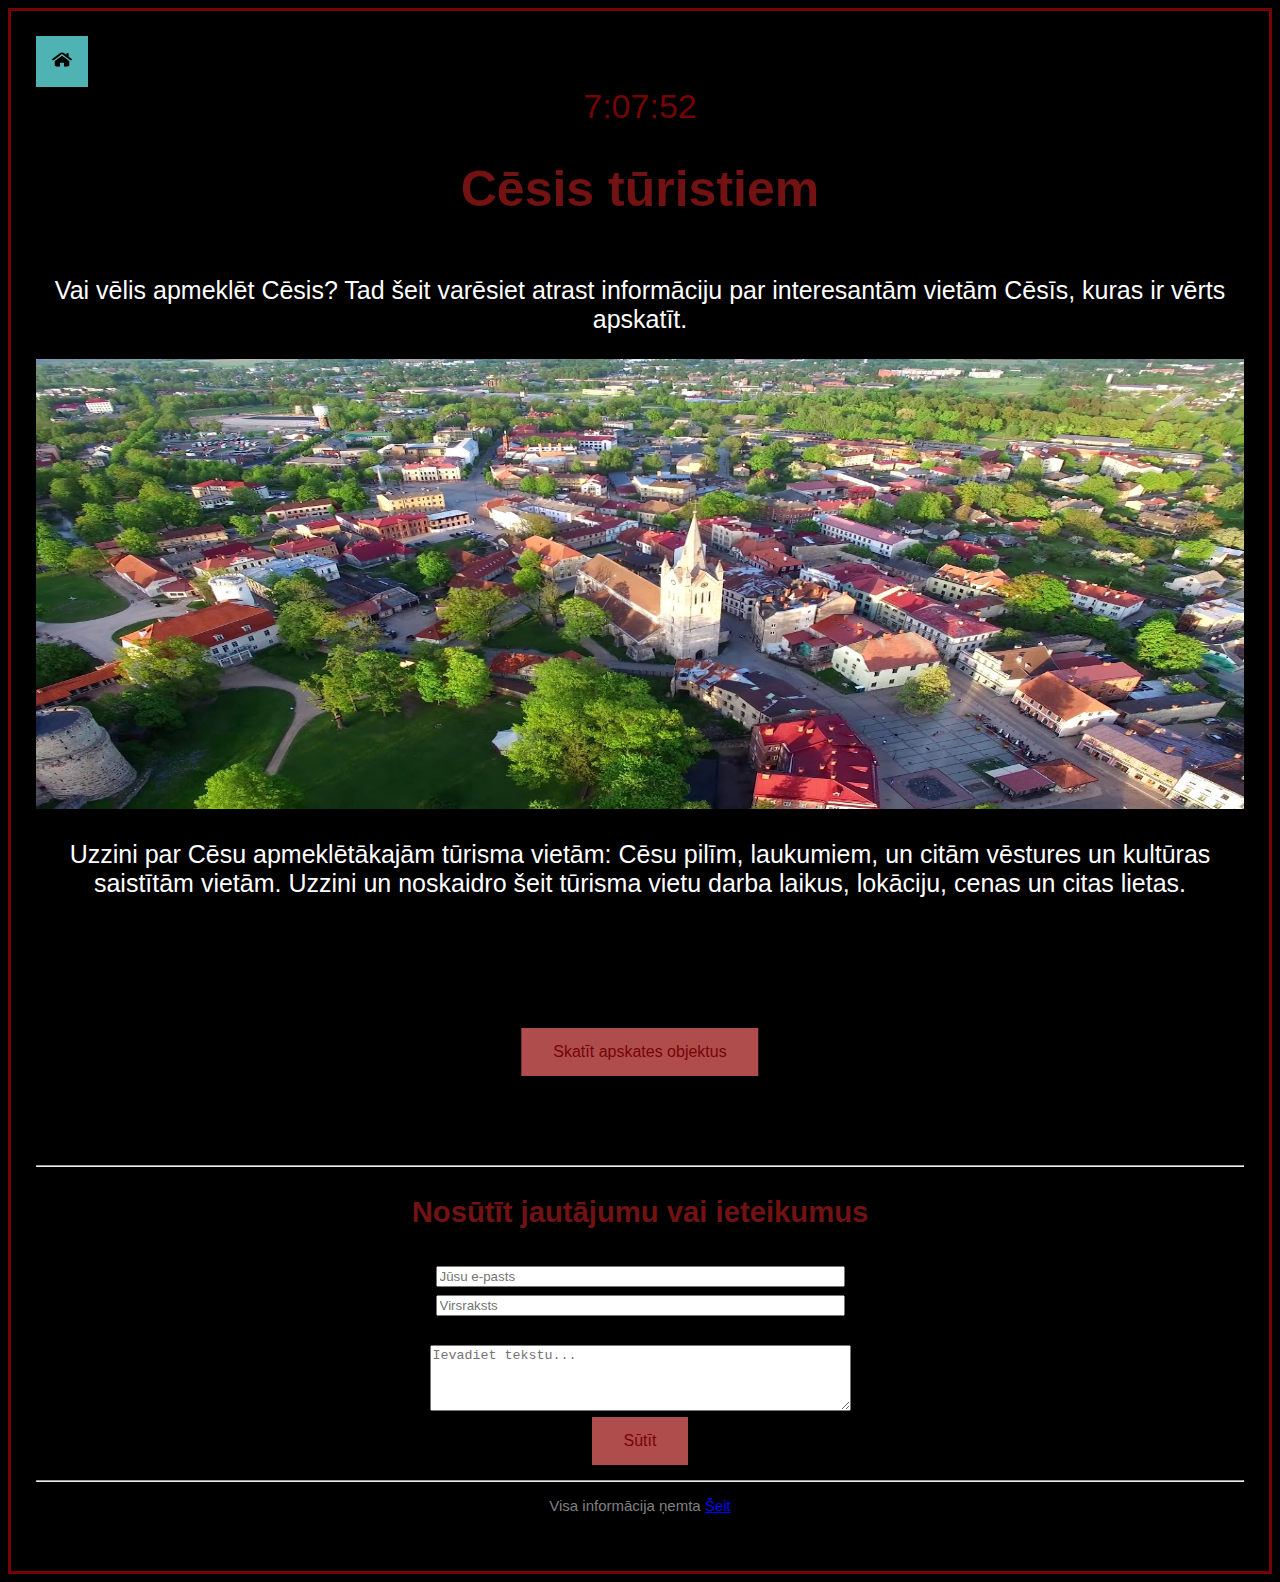
<file: cesis_turistiem/index.html>
<!DOCTYPE html>
<html lang="lv">
    <head>
        <title>Cēsis tūristiem</title>
        <meta charset="utf-8">
        <meta name="viewport" content="width=device-width, initial-scale=1">
        <script src="https://ajax.googleapis.com/ajax/libs/jquery/3.5.1/jquery.min.js"></script>
        <script src="functions.js"></script>
 
    </head>
    <body  onload="startTime()">
        
        <!--dropdown sadaļa-->
        <div class="dropdown">
            <button onclick="dropdown()" class="dropbtn">
               <a href="index.html"> <input type="image" src="home.png" alt="izvēlne" width="20" height="15" /></a> </button>
            <div id="myDropdown" class="dropdown-content">
              <a href="index.html">Sākumlapa</a>
              <a href="vietas.html">Apskates vietas</a>
                <a href="cesu_pils.html">Cēsu pils</a>
                <a href="jauna_pils.html">Jaunā pils</a>
            </div>
          </div>

        <!--režīma maiņas sadaļa (komentēts)  -->
          <!-- <div class="mode-swich">
            <input type="image" id="lightbulb" src="lightbublb.png" onclick="mode_swich()" />
        </div> -->

        
        <!--Laiks-->
        <div id="txt"></div>

        <!--galvenā sadaļa-->
        <div class="fade">
             <h1>Cēsis tūristiem</h1>
             <div class = "titleimg">
                 <p>Vai vēlis apmeklēt Cēsis? Tad šeit varēsiet atrast informāciju par interesantām vietām Cēsīs, kuras ir vērts apskatīt. </p>
                 <div class="fadeimg">      
                      <img class = "centerimg" id="cesis" src="cesis.jpg" style="width: 1280px; height: 450px;">  
                 </div>
            </div>
            
             <p style="size: 24px">Uzzini par Cēsu apmeklētākajām tūrisma vietām: Cēsu pilīm, laukumiem, un citām vēstures un
                kultūras saistītām vietām. Uzzini un noskaidro šeit tūrisma vietu darba laikus, lokāciju, cenas un citas lietas.</p> <br>
             
       </div>

    <div class="container">
        <div class="center">
            <a href="vietas.html" class="button">Skatīt apskates objektus</a>
       </div>
    </div>
      <hr>
     
     <!--validācijas forma-->

     <div class="valid">
         <h3>Nosūtīt jautājumu vai ieteikumus</h3>
         <form name="myForm" onsubmit="return validateForm()" action=" " method="post">
             <input type="text" id="email" name="email" placeholder="Jūsu e-pasts" size="48"> <br>
             <input type="text" id="title" name="title" placeholder="Virsraksts" size="48"> <br> <br>
             <textarea name="message" id="message" placeholder="Ievadiet tekstu..." rows="4" cols="50"></textarea> <br>
             <input type="submit" name="submit" value="Sūtīt" class="button">
         </form>  
         <p id="demo" style="color: red; font-size: 15px;"></p>
     </div>
     <hr>
     
      <!--kājene-->
      <div style="color:gray; font-size: 60%;">
      <p>Visa informācija ņemta <a href="https://www.latvia.travel/lv/city/cesis-8" style="color: blue;">Šeit</a> </p>  <br>
      </div>
      
    </body>
</html>
</file>
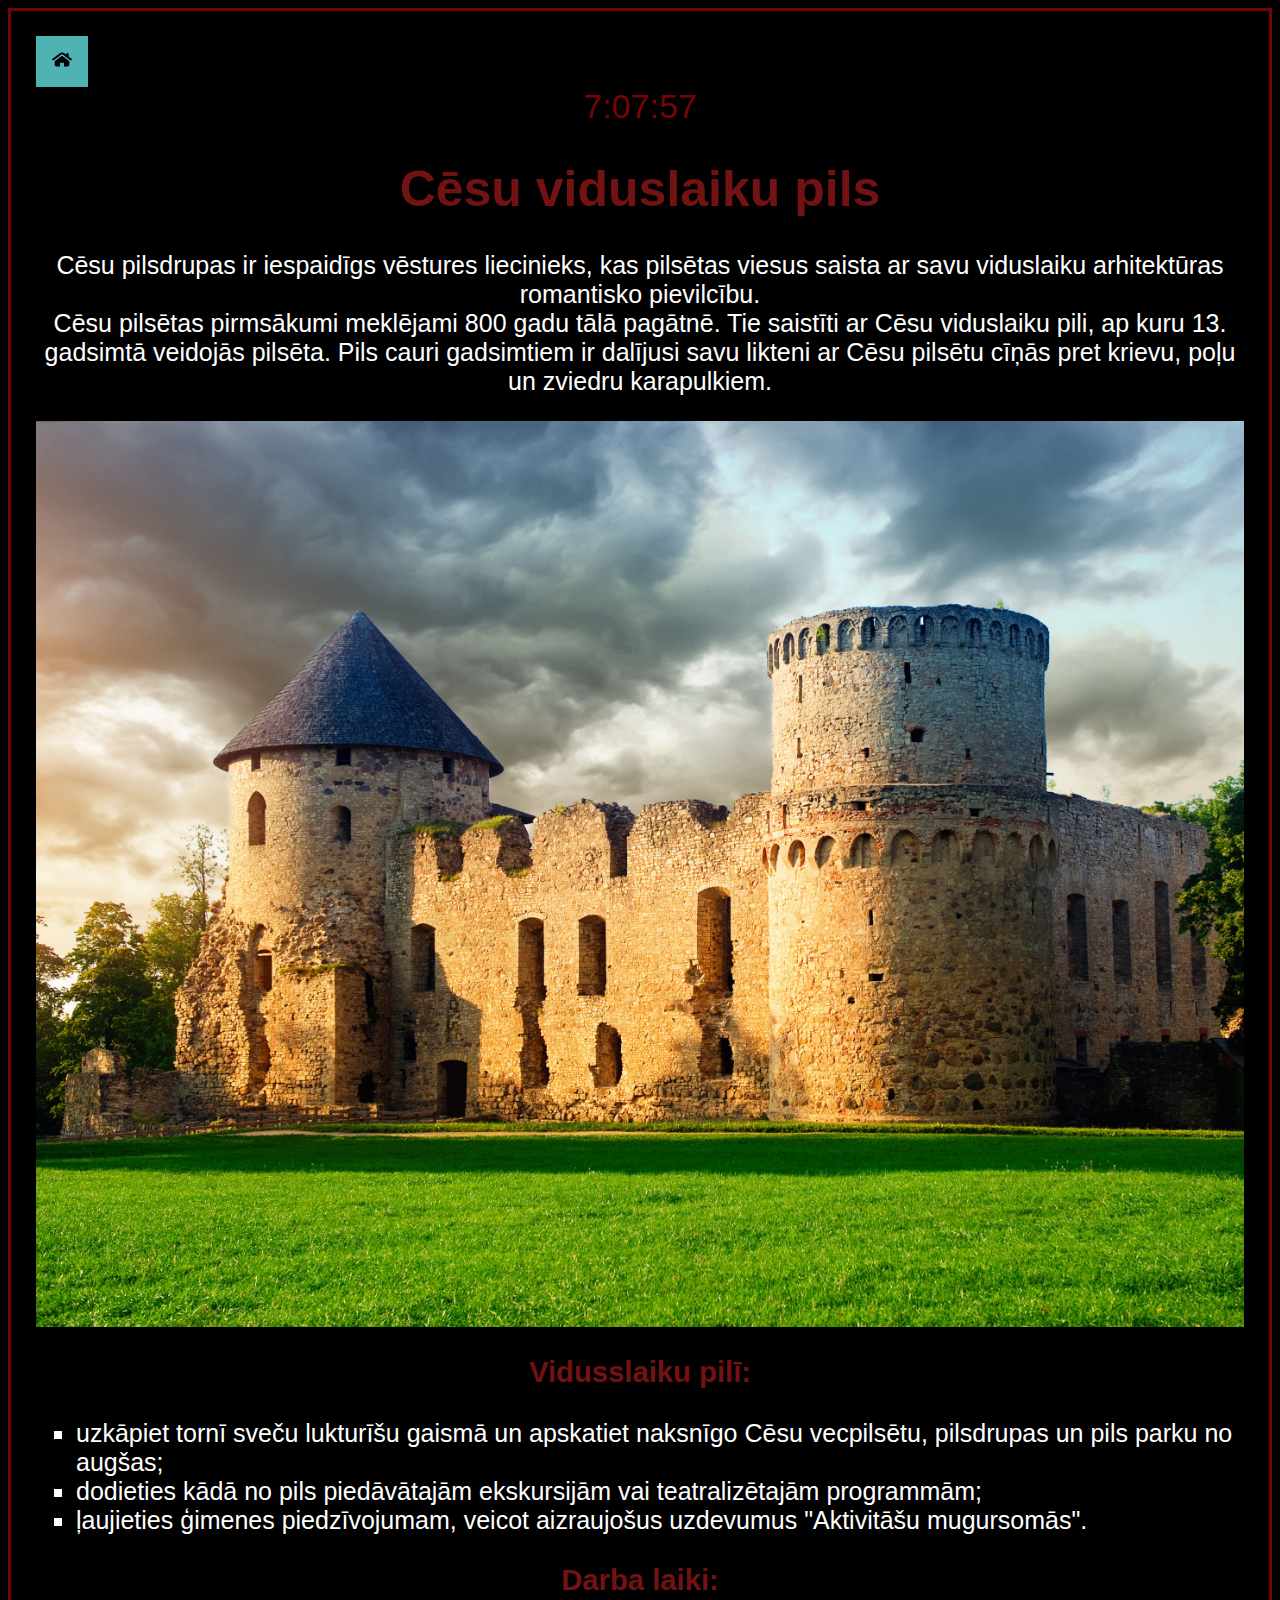
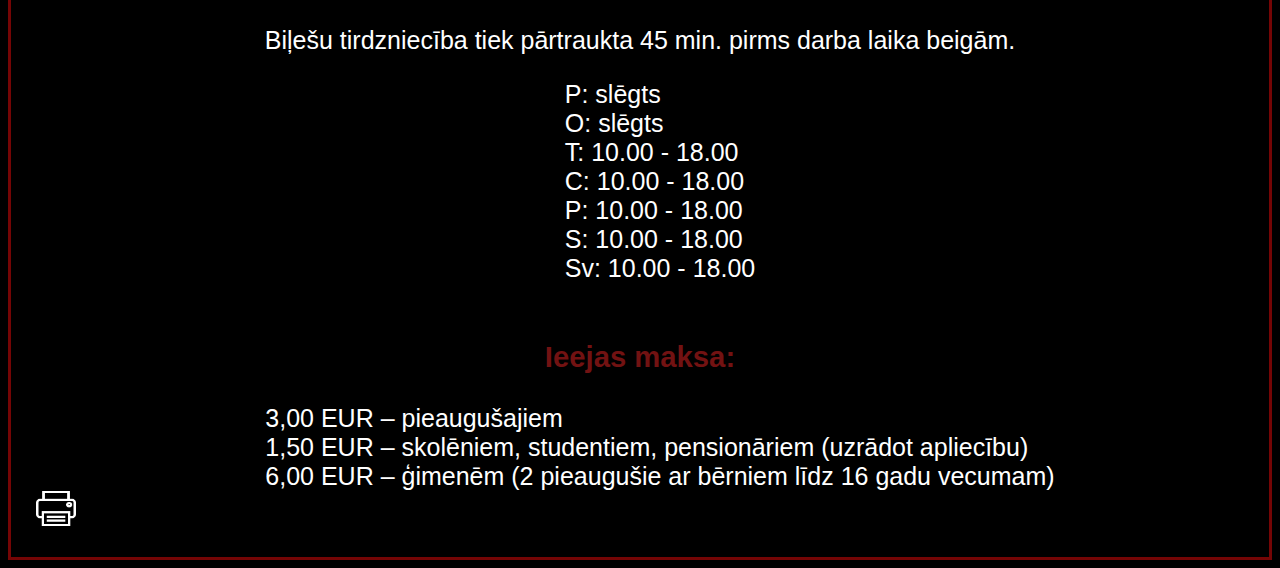
<file: cesis_turistiem/cesu_pils.html>
<!DOCTYPE html>
<html lang="lv">
    <head>
        <title>Cēsu viduslaiku pils</title>
        <meta charset="utf-8">
        <meta name="viewport" content="width=device-width, initial-scale=1">
        <script src="https://ajax.googleapis.com/ajax/libs/jquery/3.5.1/jquery.min.js"></script>
        <script src="functions.js"></script>
    </head>
    <body onload="startTime()">

       <!--dropdown sadaļa-->
        <div class="dropdown">
            <button onclick="dropdown()" class="dropbtn">
               <a href="index.html"> <input type="image" src="home.png" alt="izvēlne" width="20" height="15" /></a> </button>
            <div id="myDropdown" class="dropdown-content">
              <a href="index.html">Sākumlapa</a>
              <a href="vietas.html">Apskates vietas</a>
                <a href="cesu_pils.html">Cēsu pils</a>
                <a href="jauna_pils.html">Jaunā pils</a>
            </div>
          </div>

        <!--režīma maiņas sadaļa (komentēts)  -->
          <!-- <div class="mode-swich">
            <input type="image" id="lightbulb" src="lightbublb.png" onclick="mode_swich()" />
        </div> -->

        <!--Laiks-->
         <div id="txt"></div>

        <!--galvenā sadaļa-->
        <div class= "fade">
        <h1>Cēsu viduslaiku pils </h1>

        <p>
                Cēsu pilsdrupas ir iespaidīgs vēstures 
            liecinieks, kas pilsētas viesus saista ar savu viduslaiku arhitektūras romantisko pievilcību. <br>
            Cēsu pilsētas pirmsākumi meklējami 800 gadu tālā pagātnē. Tie saistīti ar Cēsu viduslaiku pili, ap kuru 13. gadsimtā veidojās pilsēta. Pils cauri gadsimtiem ir dalījusi savu likteni ar Cēsu pilsētu cīņās pret krievu, poļu un zviedru karapulkiem.
            <br>
        </p>

        <div class = "titleimg">
            <img class = "centerimg" src="cesu_pils1.jpg">
        </div>

        <p>
                <h3>Vidusslaiku pilī:</h3>
                <ul type="square">
                    <li>uzkāpiet tornī sveču lukturīšu gaismā un apskatiet naksnīgo Cēsu vecpilsētu, pilsdrupas un pils parku no augšas;</li>
                    <li>dodieties kādā no pils piedāvātajām ekskursijām vai teatralizētajām programmām;</li>
                    <li>ļaujieties ģimenes piedzīvojumam, veicot aizraujošus uzdevumus "Aktivitāšu mugursomās".</li>
                </ul>
        </p>       

            <h3>Darba laiki:</h3>
            <p style="size: 15px">Biļešu tirdzniecība tiek pārtraukta 45 min. pirms darba laika beigām.</p>
            <ul type="none">
                <li>P: slēgts</li>
                <li>O: slēgts</li>
                <li>T: 10.00 - 18.00</li>
                <li>C: 10.00 - 18.00</li>
                <li>P: 10.00 - 18.00</li>
                <li>S: 10.00 - 18.00</li>
                <li>Sv: 10.00 - 18.00</li>
            </ul>
            <br>
            <h3>Ieejas maksa:</h3>
            <ul type="none">
                <li>3,00 EUR – pieaugušajiem</li>
                <li>1,50 EUR – skolēniem, studentiem, pensionāriem (uzrādot apliecību)</li>
                <li>6,00 EUR – ģimenēm (2 pieaugušie ar bērniem līdz 16 gadu vecumam)</li>
            </ul>
        </div>

        <!--Printēšanas poga-->
        <input type="image" id="print" src="print.png" onclick="printPage()" />

    </body>
    </html>
</file>
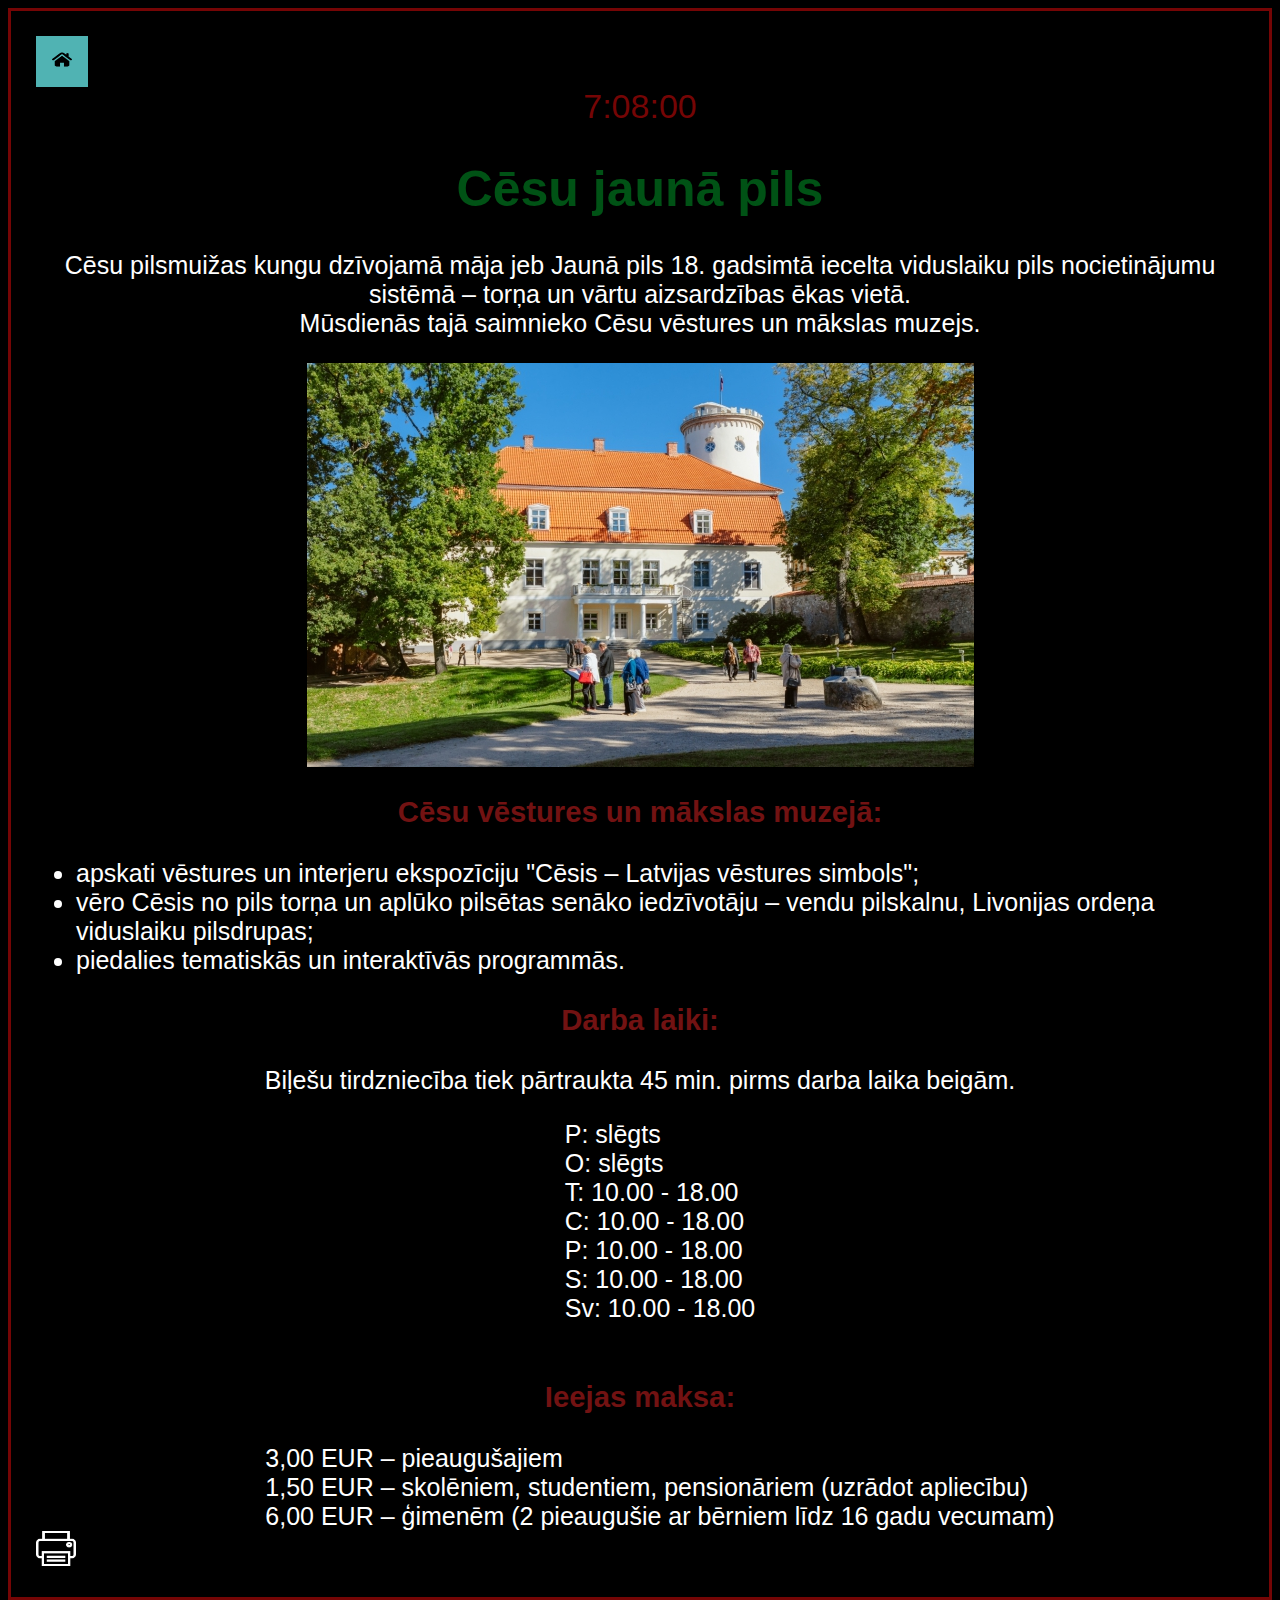
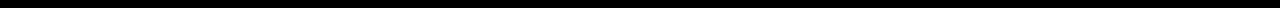
<file: cesis_turistiem/jauna_pils.html>
<!DOCTYPE html>
<html lang="lv">
    <head>
        <title>Jaunā pils</title>
        <meta charset="utf-8">
        <meta name="viewport" content="width=device-width, initial-scale=1">
        <script src="https://ajax.googleapis.com/ajax/libs/jquery/3.5.1/jquery.min.js"></script>
        <script src="functions.js"></script>
    </head>
    <body onload="startTime()">

        <!--dropdown sadaļa-->
        <div class="dropdown">
            <button onclick="dropdown()" class="dropbtn">
               <a href="index.html"> <input type="image" src="home.png" alt="izvēlne" width="20" height="15" /></a> </button>
            <div id="myDropdown" class="dropdown-content">
              <a href="index.html">Sākumlapa</a>
              <a href="vietas.html">Apskates vietas</a>
                <a href="cesu_pils.html">Cēsu pils</a>
                <a href="jauna_pils.html">Jaunā pils</a>
            </div>
          </div>

        <!--režīma maiņas sadaļa (komentēts)  -->
          <!-- <div class="mode-swich">
            <input type="image" id="lightbulb" src="lightbublb.png" onclick="mode_swich()" />
        </div> -->

         <!--Laiks-->
         <div id="txt"></div>
       
        <!--Galvenā sadaļa-->
        <div class="fade">
        <h1 style="color: rgb(0, 82, 21)">Cēsu jaunā pils </h1>

        <p>
            Cēsu pilsmuižas kungu dzīvojamā māja jeb Jaunā pils 18. gadsimtā iecelta viduslaiku pils nocietinājumu sistēmā – torņa un vārtu aizsardzības ēkas vietā. <br>
             Mūsdienās tajā saimnieko Cēsu vēstures un mākslas muzejs.<br>
        </p>

        <div class = "titleimg">
            <img class = "centerimg" src="jauna_pils.jpg">
        </div>

        <p>
                <h3>Cēsu vēstures un mākslas muzejā:</h3>
                <ul>
                    <li>apskati vēstures un interjeru ekspozīciju "Cēsis – Latvijas vēstures simbols";</li>
                    <li>vēro Cēsis no pils torņa un aplūko pilsētas senāko iedzīvotāju – vendu pilskalnu, Livonijas ordeņa viduslaiku pilsdrupas;</li>
                    <li>piedalies tematiskās un interaktīvās programmās.</li>
                </ul>
        </p>

        <h3>Darba laiki:</h3>
        <p style="size: 15px">Biļešu tirdzniecība tiek pārtraukta 45 min. pirms darba laika beigām.</p>
        <ul type="none">
            <li>P: slēgts</li>
            <li>O: slēgts</li>
            <li>T: 10.00 - 18.00</li>
            <li>C: 10.00 - 18.00</li>
            <li>P: 10.00 - 18.00</li>
            <li>S: 10.00 - 18.00</li>
            <li>Sv: 10.00 - 18.00</li>
        </ul>
        <br>
        <h3>Ieejas maksa:</h3>
        <ul type="none">
            <li>3,00 EUR – pieaugušajiem</li>
            <li>1,50 EUR – skolēniem, studentiem, pensionāriem (uzrādot apliecību)</li>
            <li>6,00 EUR – ģimenēm (2 pieaugušie ar bērniem līdz 16 gadu vecumam)</li>
        </ul>

        </div>
        
        <!--Printēšanas poga-->
        <input type="image" id="print" src="print.png" onclick="printPage()" />

    </body>
    </html>
</file>
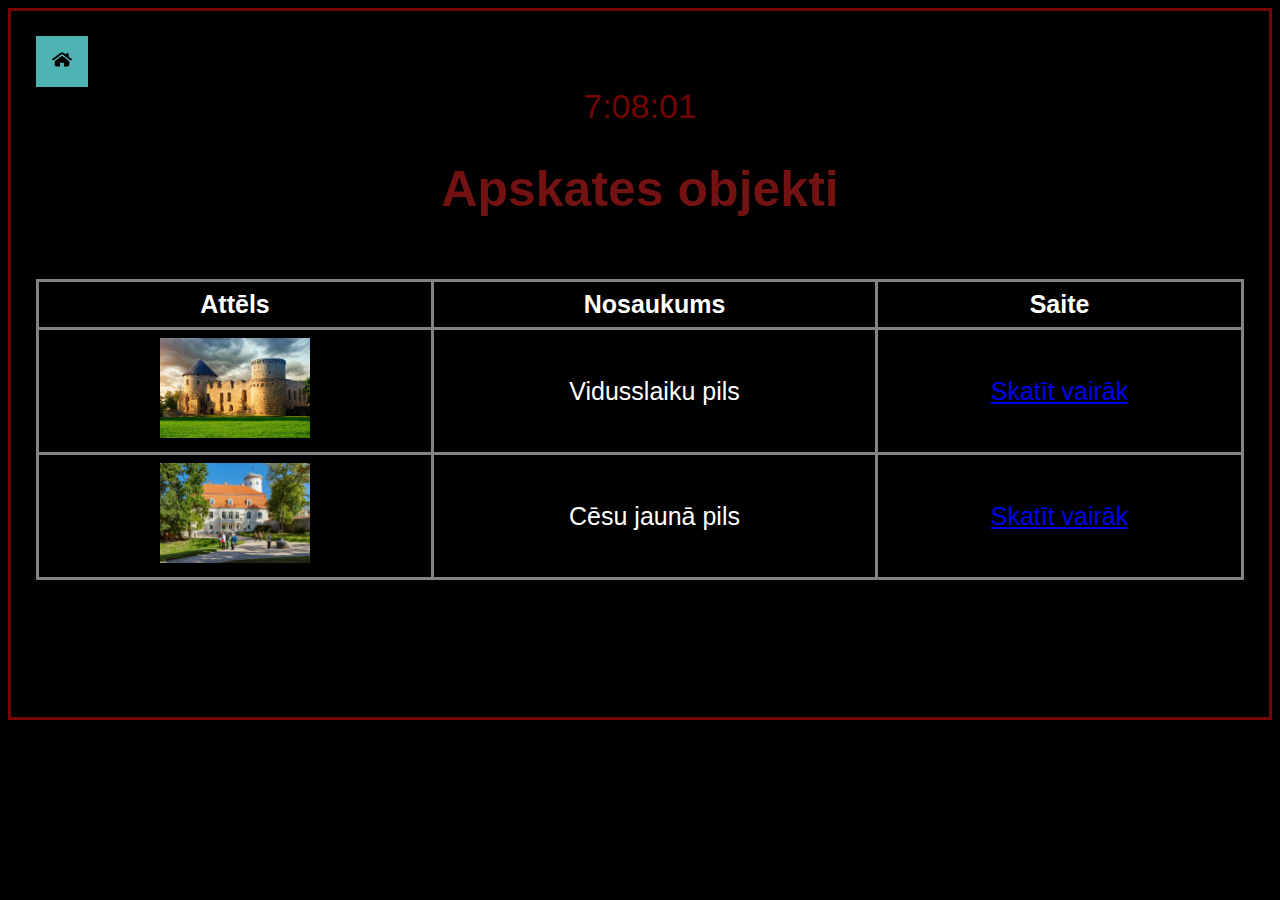
<file: cesis_turistiem/vietas.html>
<!DOCTYPE html>
<html lang="lv">
    <head>
        <title>Apskates vietas Cēsīs</title>
        <meta charset="utf-8">
        <meta name="viewport" content="width=device-width, initial-scale=1">
        <script src="functions.js"></script>
    </head>
    <body onload="startTime()">

        <!--dropdown sadaļa-->
        <div class="dropdown">
            <button onclick="dropdown()" class="dropbtn">
               <a href="index.html"> <input type="image" src="home.png" alt="izvēlne" width="20" height="15" /></a> </button>
            <div id="myDropdown" class="dropdown-content">
              <a href="index.html">Sākumlapa</a>
              <a href="vietas.html">Apskates vietas</a>
                <a href="cesu_pils.html">Cēsu pils</a>
                <a href="jauna_pils.html">Jaunā pils</a>
            </div>
          </div>

        <!--režīma maiņas sadaļa (komentēts)  -->
          <!-- <div class="mode-swich">
            <input type="image" id="lightbulb" src="lightbublb.png" onclick="mode_swich()" />
        </div> -->

        <!--Laiks-->
        <div id="txt"></div>

        <!--Galvenā sadaļa-->
        <h1>Apskates objekti</h1>

        <br>
        <table>
            <tr>
                <th>Attēls</th>
                <th>Nosaukums</th>
                <th>Saite</th>
            </tr>
            <tr>
                <td><img src="cesu_pils1.jpg" style="width: 150px; height: 100px;"></td>
                <td>Vidusslaiku pils</td>
                <td><a href="cesu_pils.html">Skatīt vairāk</a></td>
            </tr>
            <tr>
                <td><img src="jauna_pils.jpg" style="width: 150px; height: 100px;"></td>
                <td>Cēsu jaunā pils</td>
                <td><a href="jauna_pils.html">Skatīt vairāk</a></td>
            </tr>

        </table>
        <!--Lai malas labāk izskatās-->
        <br><br><br><br>
    </body>
</html>
</file>
